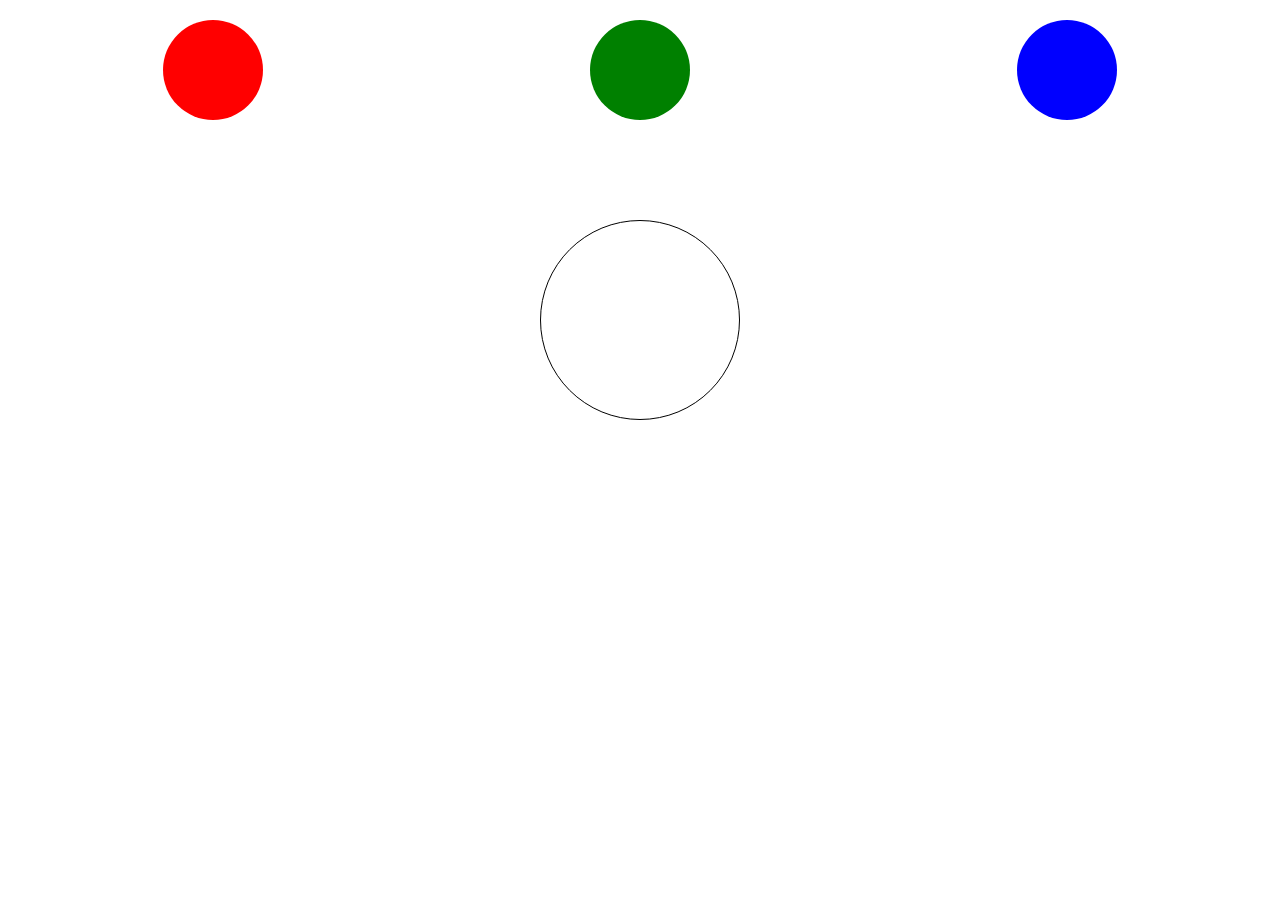
<file: drag-drop/index.html>
<!DOCTYPE html>
<html lang="en">

<head>
    <meta charset="UTF-8">
    <meta http-equiv="X-UA-Compatible" content="IE=edge">
    <meta name="viewport" content="width=device-width, initial-scale=1.0">
    <link href="https://cdn.jsdelivr.net/npm/bootstrap@5.0.2/dist/css/bootstrap.min.css" rel="stylesheet"
        integrity="sha384-EVSTQN3/azprG1Anm3QDgpJLIm9Nao0Yz1ztcQTwFspd3yD65VohhpuuCOmLASjC" crossorigin="anonymous">
    <link rel="stylesheet" href="assets/sass/main.css">
    <title>drag-drop</title>
</head>

<body>

    <div class="container">
        <div class="row">
            <div class="red circle" draggable="true" id="red">

            </div>

            <div class="green circle" draggable="true" id="green">

            </div>

            <div class="blue circle" draggable="true" id="blue">

            </div>


        </div>

        <div class="main-div">
            <div class="main drop-zone">

            </div>
        </div>
    </div>

    <script src="assets/js/script.js"></script>
</body>

</html>
</file>
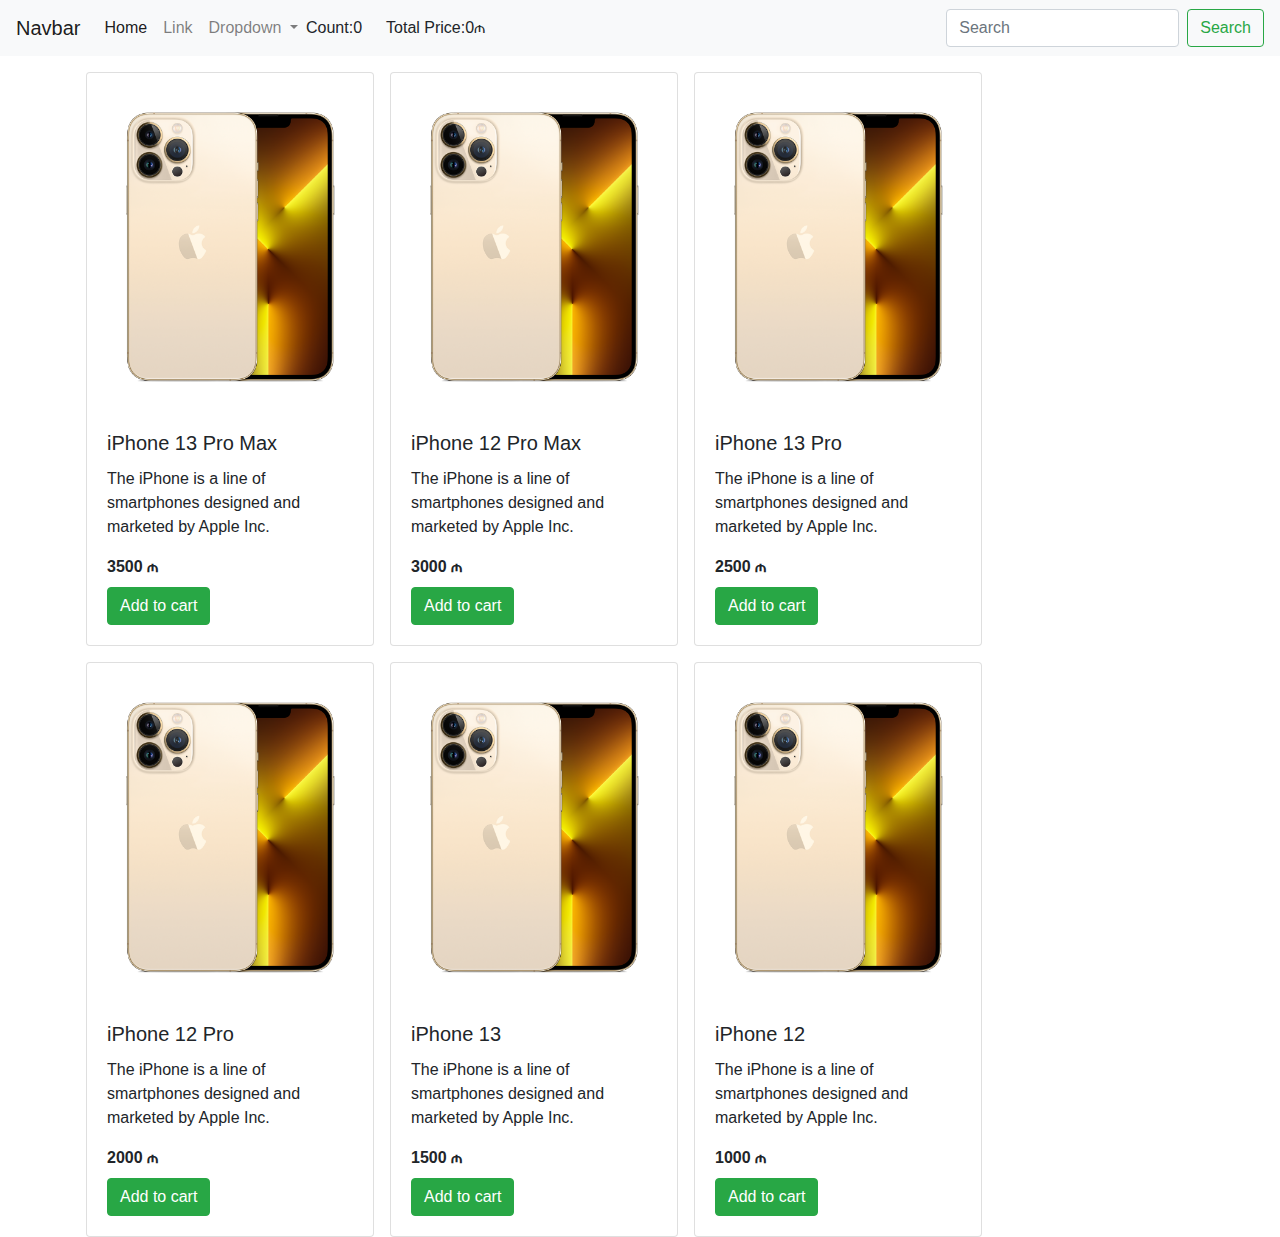
<file: storage/index.html>
<!DOCTYPE html>
<html lang="en">

<head>
    <meta charset="UTF-8">
    <meta http-equiv="X-UA-Compatible" content="IE=edge">
    <meta name="viewport" content="width=device-width, initial-scale=1.0">
    <link rel="stylesheet" href="https://maxcdn.bootstrapcdn.com/bootstrap/4.0.0/css/bootstrap.min.css"
        integrity="sha384-Gn5384xqQ1aoWXA+058RXPxPg6fy4IWvTNh0E263XmFcJlSAwiGgFAW/dAiS6JXm" crossorigin="anonymous">
    <link rel="stylesheet" href="https://cdnjs.cloudflare.com/ajax/libs/font-awesome/6.0.0-beta3/css/all.min.css"
        integrity="sha512-Fo3rlrZj/k7ujTnHg4CGR2D7kSs0v4LLanw2qksYuRlEzO+tcaEPQogQ0KaoGN26/zrn20ImR1DfuLWnOo7aBA=="
        crossorigin="anonymous" referrerpolicy="no-referrer" />
        <link rel="stylesheet" href="assets/sass/main.css">
    <title>storage</title>
</head>

<body>
    <nav class="navbar navbar-expand-lg navbar-light bg-light sticky-top">
        <a class="navbar-brand" href="#">Navbar</a>
        <button class="navbar-toggler" type="button" data-toggle="collapse" data-target="#navbarSupportedContent"
            aria-controls="navbarSupportedContent" aria-expanded="false" aria-label="Toggle navigation">
            <span class="navbar-toggler-icon"></span>
        </button>

        <div class="collapse navbar-collapse" id="navbarSupportedContent">
            <ul class="navbar-nav mr-auto">
                <li class="nav-item active">
                    <a class="nav-link" href="#">Home <span class="sr-only">(current)</span></a>
                </li>
                <li class="nav-item">
                    <a class="nav-link" href="#">Link</a>
                </li>
                <li class="nav-item dropdown">
                    <a class="nav-link dropdown-toggle" href="#" id="navbarDropdown" role="button"
                        data-toggle="dropdown" aria-haspopup="true" aria-expanded="false">
                        Dropdown
                    </a>
                    <div class="dropdown-menu" aria-labelledby="navbarDropdown">
                        <a class="dropdown-item" href="#">Action</a>
                        <a class="dropdown-item" href="#">Another action</a>
                        <div class="dropdown-divider"></div>
                        <a class="dropdown-item" href="#">Something else here</a>
                    </div>
                </li>
                <li class="d-flex align-items-center">
                    <span>Count:</span>
                    <span class="countProduct">0</span>
                </li>
                <li class="ml-4 d-flex align-items-center">
                    <span>Total Price:</span>
                    <span class="totalPrice">0</span>
                    <span class="currency">₼</span>
                </li>
            </ul>
            <div class="shop-basket mr-3">
                <i class="fas fa-shopping-basket basket"></i>
                <div class="added-products">
                    <div id="products">
                        <div id="image">

                        </div>
                        <div id="title-text">
                            <div id="title">

                            </div>
                            <div id="text">

                            </div>
                        </div>
                        <div id="count">

                        </div>
                        <div id="price">

                        </div>
                        
                    </div>
                    <div id="total-price">

                    </div>
                </div>
            </div>
            <form class="form-inline my-2 my-lg-0">
                <input class="form-control mr-sm-2" type="search" placeholder="Search" aria-label="Search">
                <button class="btn btn-outline-success my-2 my-sm-0" type="submit">Search</button>
            </form>
        </div>
    </nav>
    <div class="container">
        <div class="row">
            <div class="card ml-3 mt-3 " style="width: 18rem;">
                <img class="card-img-top" src="assets/images/iphone-13-pro-max-gold-select.png" alt="Card image cap">
                <div class="card-body">
                    <h5 class="card-title">iPhone 13 Pro Max</h5>
                    <p class="card-text">The iPhone is a line of smartphones designed and marketed by Apple Inc. </p>
                    <div class="price mb-2 font-weight-bold ">
                        <span>3500</span>
                        <span>₼</span>
                    </div>
                    <a href="" data-id="1" class="addToCart btn btn-success">Add to cart</a>
                </div>
            </div>
            <div class="card ml-3 mt-3" style="width: 18rem;">
                <img class="card-img-top" src="assets/images/iphone-13-pro-max-gold-select.png" alt="Card image cap">
                <div class="card-body">
                    <h5 class="card-title">iPhone 12 Pro Max</h5>
                    <p class="card-text">The iPhone is a line of smartphones designed and marketed by Apple Inc. </p>
                    <div class="price mb-2 font-weight-bold ">
                        <span>3000</span>
                        <span>₼</span>
                    </div>
                    <a href="" data-id="2" class="addToCart btn btn-success">Add to cart</a>
                </div>
            </div>
            <div class="card ml-3 mt-3 " style="width: 18rem;">
                <img class="card-img-top" src="assets/images/iphone-13-pro-max-gold-select.png" alt="Card image cap">
                <div class="card-body">
                    <h5 class="card-title">iPhone 13 Pro</h5>
                    <p class="card-text">The iPhone is a line of smartphones designed and marketed by Apple Inc. </p>
                    <div class="price mb-2 font-weight-bold ">
                        <span>2500</span>
                        <span>₼</span>
                    </div>
                    <a href="" data-id="3" class="addToCart btn btn-success">Add to cart</a>
                </div>
            </div>
            <div class="card ml-3 mt-3" style="width: 18rem;">
                <img class="card-img-top" src="assets/images/iphone-13-pro-max-gold-select.png" alt="Card image cap">
                <div class="card-body">
                    <h5 class="card-title">iPhone 12 Pro</h5>
                    <p class="card-text">The iPhone is a line of smartphones designed and marketed by Apple Inc. </p>
                    <div class="price mb-2 font-weight-bold ">
                        <span>2000</span>
                        <span>₼</span>
                    </div>
                    <a href="" data-id="4" class="addToCart btn btn-success">Add to cart</a>
                </div>
            </div>
            <div class="card ml-3 mt-3 " style="width: 18rem;">
                <img class="card-img-top" src="assets/images/iphone-13-pro-max-gold-select.png" alt="Card image cap">
                <div class="card-body">
                    <h5 class="card-title">iPhone 13</h5>
                    <p class="card-text">The iPhone is a line of smartphones designed and marketed by Apple Inc. </p>
                    <div class="price mb-2 font-weight-bold ">
                        <span>1500</span>
                        <span>₼</span>
                    </div>
                    <a href="" data-id="5" class="addToCart btn btn-success">Add to cart</a>
                </div>
            </div>
            <div class="card ml-3 mt-3" style="width: 18rem;">
                <img class="card-img-top" src="assets/images/iphone-13-pro-max-gold-select.png" alt="Card image cap">
                <div class="card-body">
                    <h5 class="card-title">iPhone 12</h5>
                    <p class="card-text">The iPhone is a line of smartphones designed and marketed by Apple Inc. </p>
                    <div class="price mb-2 font-weight-bold ">
                        <span>1000</span>
                        <span>₼</span>
                    </div>
                    <a href="" data-id="6" class="addToCart btn btn-success">Add to cart</a>
                </div>
            </div>

        </div>
    </div>
    <script src="https://code.jquery.com/jquery-3.2.1.slim.min.js"
        integrity="sha384-KJ3o2DKtIkvYIK3UENzmM7KCkRr/rE9/Qpg6aAZGJwFDMVNA/GpGFF93hXpG5KkN" crossorigin="anonymous">
    </script>
    <script src="https://cdnjs.cloudflare.com/ajax/libs/popper.js/1.12.9/umd/popper.min.js"
        integrity="sha384-ApNbgh9B+Y1QKtv3Rn7W3mgPxhU9K/ScQsAP7hUibX39j7fakFPskvXusvfa0b4Q" crossorigin="anonymous">
    </script>
    <script src="https://maxcdn.bootstrapcdn.com/bootstrap/4.0.0/js/bootstrap.min.js"
        integrity="sha384-JZR6Spejh4U02d8jOt6vLEHfe/JQGiRRSQQxSfFWpi1MquVdAyjUar5+76PVCmYl" crossorigin="anonymous">
    </script>
    <script src="assets/js/script.js"></script>
</body>

</html>
</file>
<file: drag-drop/assets/sass/main.css>
* {
  margin: 0;
  padding: 0;
  -webkit-box-sizing: border-box;
          box-sizing: border-box;
}

.container .row {
  display: -webkit-box;
  display: -ms-flexbox;
  display: flex;
  -ms-flex-pack: distribute;
      justify-content: space-around;
  margin-top: 20px;
}

.container .row .red {
  width: 100px;
  height: 100px;
  border-radius: 50%;
  background-color: red;
}

.container .row .green {
  width: 100px;
  height: 100px;
  border-radius: 50%;
  background-color: green;
}

.container .row .blue {
  width: 100px;
  height: 100px;
  border-radius: 50%;
  background-color: blue;
}

.container .main-div {
  display: -webkit-box;
  display: -ms-flexbox;
  display: flex;
  -webkit-box-pack: center;
      -ms-flex-pack: center;
          justify-content: center;
  margin-top: 100px;
}

.container .main-div .main {
  width: 200px;
  height: 200px;
  border-radius: 50%;
  border: 1px solid black;
}
/*# sourceMappingURL=main.css.map */
</file>
<file: storage/assets/sass/main.css>
/* No CSS *//*# sourceMappingURL=main.css.map */
</file>
